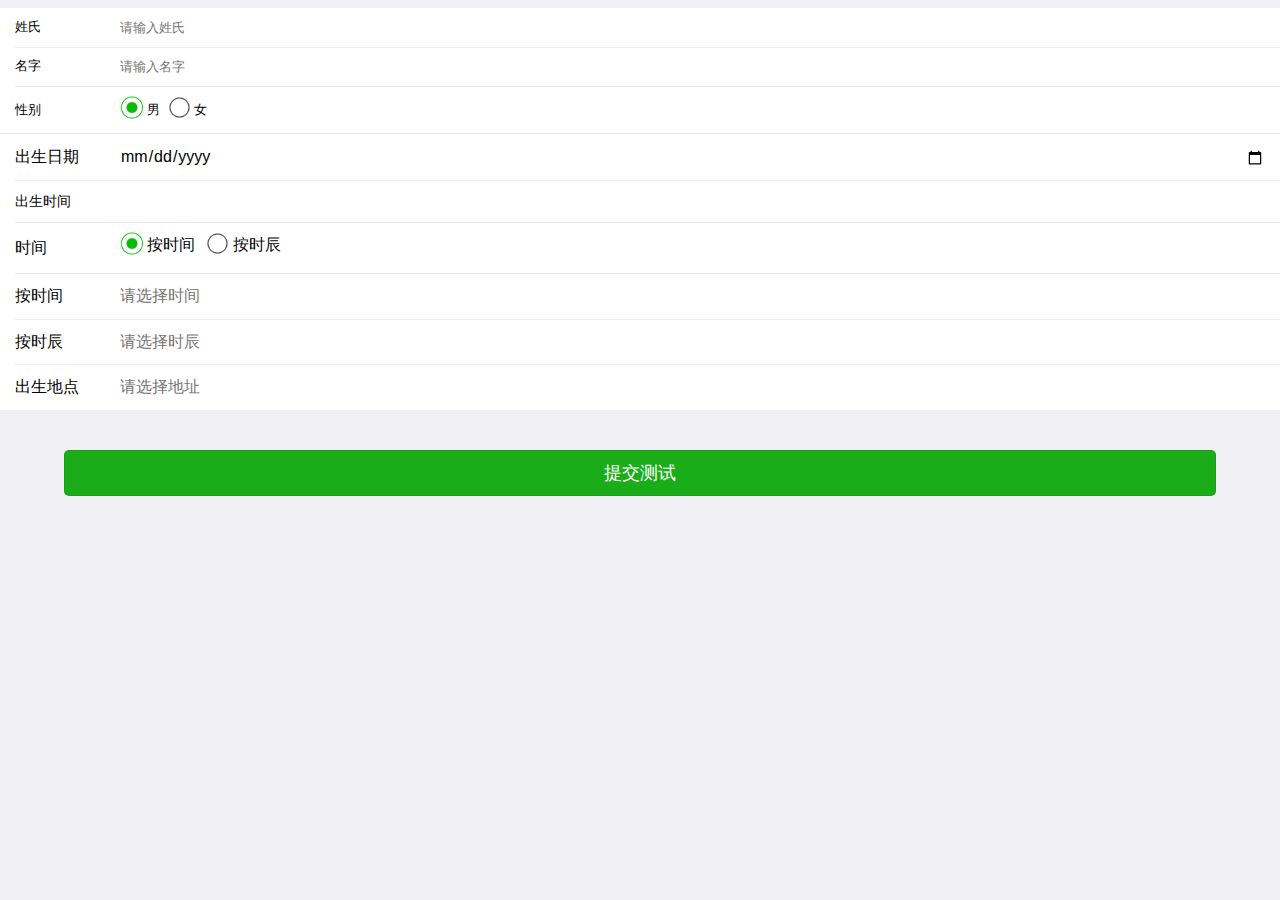
<file: view/index.html>
<!DOCTYPE html>
<html lang="en">
<head>
  <meta charset="utf-8">
  <meta name="viewport" content="width=device-width, initial-scale=1, user-scalable=no">
  <meta http-equiv="X-UA-Compatible" content="IE=edge,chrome=1">
  <meta name="renderer" content="webkit">
  <meta content="yes" name="apple-mobile-web-app-capable">
  <meta content="black" name="apple-mobile-web-app-status-bar-style">
  <meta content="telephone=no" name="format-detection">
  <meta name="msapplication-tap-highlight" content="no">
  <meta content="email=no" name="format-detection" />
  <meta name="keywords" content="性格测试" />
  <meta name="description" content="性格测试" />
	<title>首页</title>
  <link rel="stylesheet" type="text/css" href="../css/reset.css">
  <link rel="stylesheet" type="text/css" href="../css/index.css">
  <link rel="stylesheet" type="text/css" href="../css/weui.css">
  <link rel="stylesheet" type="text/css" href="../css/jquery-weui.css">
</head>
    <body>
        <div class="box">
          <div class="weui-cells weui-cells_form">
              <div class="weui-cell">
                <div class="weui-cell__hd"><label class="weui-label">姓氏</label></div>
                <div class="weui-cell__bd">
                  <input class="weui-input" type="text" id="txtFname" name="txtFname" placeholder="请输入姓氏">
                </div>
              </div>
              <div class="weui-cell">
                <div class="weui-cell__hd"><label class="weui-label">名字</label></div>
                <div class="weui-cell__bd">
                  <input class="weui-input" type="text" id="txtLname" name="txtLname" placeholder="请输入名字">
                </div>
              </div>
              <div class="weui-cell">
                <div class="weui-cell__hd"><label class="weui-label">性别</label></div>
                <div class="weui-cell__bd weui-cells_checkbox">
                  <label class="weui-check__label" for="s11" value="0">
                    <div class="weui-cell__hd">
                      <input type="radio" class="weui-check" name="sex" id="sex0" id="s11" checked="checked">
                      <i class="radio active"></i>
                      <span>男</span>
                    </div>
                  </label>
                  <label class="weui-check__label beforeNone" for="s11" value="1">
                    <div class="weui-cell__hd">
                      <input type="radio" class="weui-check" name="sex" id="sex1" checked="">
                      <i class="radio "></i>
                      <span>女</span>
                    </div>
                  </label>
                </div>
              </div>
              </div>
              <!-- id="yinyangli0"阴阳历 按阳历0  years  months  days-->
              <div class="weui-cell beforeNone">
                <div class="weui-cell__hd"><label for="" class="weui-label">出生日期</label></div>
                <div class="weui-cell__bd">
                  <input class="weui-input" type="date" value="请选择出生日期" id="date">
                </div>
              </div>
              <a href="javascript:void(0);" class="weui-cell weui-cell_link">
                  <div class="weui-cell__bd">出生时间</div>
              </a>
              <div class="weui-cell">
                <div class="weui-cell__hd"><label class="weui-label">时间</label></div>
                <!-- hours  minutes -->
                <div class="weui-cell__bd weui-cells_checkbox">
                  <label class="weui-check__label" for="s11" value="1">
                    <div class="weui-cell__hd">
                      <input type="radio" class="weui-check" name="radio" id="s11" checked="checked">
                      <i class="radio active"></i>
                      <span>按时间</span>
                    </div>
                  </label>
                  <!-- prov -->
                  <label class="weui-check__label beforeNone" for="s11" value="2">
                    <div class="weui-cell__hd">
                      <input type="radio" class="weui-check" name="radio" id="s12" checked="">
                      <i class="radio "></i>
                      <span>按时辰</span>
                    </div>
                  </label>
                </div>
              </div>
              <!-- 时间 -->
              <div class="weui-cell">
                  <div class="weui-cell__hd"><label for="time-format" class="weui-label">按时间</label></div>
                  <div class="weui-cell__bd">
                    <input class="weui-input" id="time-format" type="text" value="" placeholder="请选择时间">
                  </div>
              </div>
              <!-- 时辰 -->
              <div class="weui-cell">
                <div class="weui-cell__hd"><label for="date" class="weui-label">按时辰</label></div>
                <div class="weui-cell__bd">
                  <input class="weui-input" id="hour" type="text" value="" readonly="" placeholder="请选择时辰">
                </div>
              </div>
              <div class="weui-cell">
                <div class="weui-cell__hd"><label for="name" class="weui-label">出生地点</label></div>
                <div class="weui-cell__bd">
                   <input class="weui-input dizhi" id="start" type="text" value="" readonly="" placeholder="请选择地址">
                </div>
              </div>
            </div>
            <div class="demos-content-padded">
                <a href="javascript:;" style="background-color: #1aad19;color:#fff;width: 90%;margin: 40px auto 0;" class="weui-btn weui-btn_primary submit">提交测试</a>
            </div>
        </div>
        <script type="text/javascript" src="../js/jquery-2.1.4.js"></script>
        <script type="text/javascript" src="../js/jquery-weui.js"></script>
        <script type="text/javascript" src="../js/index.js"></script>
        <script type="text/javascript" src="http://jqweui.com/dist/lib/fastclick.js"></script>
        <script type="text/javascript" src="../js/city-picker.js" charset="utf-8"></script>
        <script type="text/javascript">
          //出发点
           $("#start").cityPicker({
                title: "请选择",
                onChange: function (picker, values, displayValues) {
                  console.log(values, displayValues);
                }
          });
        </script>
    </body>
</html>
</file>
<file: css/index.css>
.weui-cell__bd  label{
    display: inline-block;
}
.weui-cells_radio .weui-check:checked + .weui-icon-checked:before {
    display: block;
    content: '\EA06'!important;
    color: #09BB07;
    font-size: 16px;
}
label .weui-cell__hd i.radio{
	width: 23px;
	height: 23px;
	background: url(../images/false.png) no-repeat center;
	background-size: cover;
}
label .weui-cell__hd i.radio.active{
	background: url(../images/true.png) no-repeat center;
	background-size: cover;
}
label .weui-cell__hd span{
	position: relative;
	top:-5px;
}
.weui-cell{
	background: #fff!important;
}
.weui-btn_primary {
    background-color: #1aad19;
}
.weui-media-box_appmsg .weui-media-box__hd{
	width:inherit!important;
}
.weui-media-box__hd.right{
   margin-left: .8em;
   margin-right: 0!important;
}
</file>
<file: css/weui.css>
html {
  -ms-text-size-adjust: 100%;
  -webkit-text-size-adjust: 100%;
}
body {
  line-height: 1.6;
  font-family: -apple-system-font, "Helvetica Neue", sans-serif;
}
* {
  margin: 0;
  padding: 0;
}
a img {
  border: 0;
}
a {
  text-decoration: none;
  -webkit-tap-highlight-color: transparent;
}
a,a:hover,a:active,a:visited,a:link,a:focus{
    -webkit-tap-highlight-color:rgba(0,0,0,0);
    -webkit-tap-highlight-color: transparent;
    outline:none;
    background: none;
    text-decoration: none;
}
@font-face {
  font-weight: normal;
  font-style: normal;
  font-family: "weui";
  src: url('[data-uri]') format('truetype');
}
[class^="weui-icon-"],
[class*=" weui-icon-"] {
  display: inline-block;
  vertical-align: middle;
  font: normal normal normal 14px/1 "weui";
  font-size: inherit;
  text-rendering: auto;
  -webkit-font-smoothing: antialiased;
}
[class^="weui-icon-"]:before,
[class*=" weui-icon-"]:before {
  display: inline-block;
  margin-left: .2em;
  margin-right: .2em;
}
.weui-icon-circle:before {
  content: "\EA01";
}
/* '' */
.weui-icon-download:before {
  content: "\EA02";
}
/* '' */
.weui-icon-info:before {
  content: "\EA03";
}
/* '' */
.weui-icon-safe-success:before {
  content: "\EA04";
}
/* '' */
.weui-icon-safe-warn:before {
  content: "\EA05";
}
/* '' */
.weui-icon-success:before {
  content: "\EA06";
}
/* '' */
.weui-icon-success-circle:before {
  content: "\EA07";
}
/* '' */
.weui-icon-success-no-circle:before {
  content: "\EA08";
}
/* '' */
.weui-icon-waiting:before {
  content: "\EA09";
}
/* '' */
.weui-icon-waiting-circle:before {
  content: "\EA0A";
}
/* '' */
.weui-icon-warn:before {
  content: "\EA0B";
}
/* '' */
.weui-icon-info-circle:before {
  content: "\EA0C";
}
/* '' */
.weui-icon-cancel:before {
  content: "\EA0D";
}
/* '' */
.weui-icon-search:before {
  content: "\EA0E";
}
/* '' */
.weui-icon-clear:before {
  content: "\EA0F";
}
/* '' */
.weui-icon-back:before {
  content: "\EA10";
}
/* '' */
.weui-icon-delete:before {
  content: "\EA11";
}
/* '' */
[class^="weui-icon_"]:before,
[class*=" weui-icon_"]:before {
  margin: 0;
}
.weui-icon-success {
  font-size: 23px;
  color: #09BB07;
}
.weui-icon-waiting {
  font-size: 23px;
  color: #10AEFF;
}
.weui-icon-warn {
  font-size: 23px;
  color: #F43530;
}
.weui-icon-info {
  font-size: 23px;
  color: #10AEFF;
}
.weui-icon-success-circle {
  font-size: 23px;
  color: #09BB07;
}
.weui-icon-success-no-circle {
  font-size: 23px;
  color: #09BB07;
}
.weui-icon-waiting-circle {
  font-size: 23px;
  color: #10AEFF;
}
.weui-icon-circle {
  font-size: 23px;
  color: #C9C9C9;
}
.weui-icon-download {
  font-size: 23px;
  color: #09BB07;
}
.weui-icon-info-circle {
  font-size: 23px;
  color: #09BB07;
}
.weui-icon-safe-success {
  color: #09BB07;
}
.weui-icon-safe-warn {
  color: #FFBE00;
}
.weui-icon-cancel {
  color: #F43530;
  font-size: 22px;
}
.weui-icon-search {
  color: #B2B2B2;
  font-size: 14px;
}
.weui-icon-clear {
  color: #B2B2B2;
  font-size: 14px;
}
.weui-icon-delete.weui-icon_gallery-delete {
  color: #FFFFFF;
  font-size: 22px;
}
.weui-icon_msg {
  font-size: 93px;
}
.weui-icon_msg.weui-icon-warn {
  color: #F76260;
}
.weui-icon_msg-primary {
  font-size: 93px;
}
.weui-icon_msg-primary.weui-icon-warn {
  color: #FFBE00;
}
.weui-btn {
  position: relative;
  display: block;
  margin-left: auto;
  margin-right: auto;
  padding-left: 14px;
  padding-right: 14px;
  box-sizing: border-box;
  font-size: 18px;
  text-align: center;
  text-decoration: none;
  color: #FFFFFF;
  line-height: 2.55555556;
  border-radius: 5px;
  -webkit-tap-highlight-color: rgba(0, 0, 0, 0);
  overflow: hidden;
}
.weui-btn:after {
  content: " ";
  width: 200%;
  height: 200%;
  position: absolute;
  top: 0;
  left: 0;
  border: 1px solid rgba(0, 0, 0, 0.2);
  -webkit-transform: scale(0.5);
          transform: scale(0.5);
  -webkit-transform-origin: 0 0;
          transform-origin: 0 0;
  box-sizing: border-box;
  border-radius: 10px;
}
.weui-btn_inline {
  display: inline-block;
}
.weui-btn_default {
  color: #000000;
  background-color: #F8F8F8;
}
.weui-btn_default:not(.weui-btn_disabled):visited {
  color: #000000;
}
.weui-btn_default:not(.weui-btn_disabled):active {
  color: rgba(0, 0, 0, 0.6);
  background-color: #DEDEDE;
}
.weui-btn_primary {
  background-color: #1AAD19;
}
.weui-btn_primary:not(.weui-btn_disabled):visited {
  color: #FFFFFF;
}
.weui-btn_primary:not(.weui-btn_disabled):active {
  color: rgba(255, 255, 255, 0.6);
  background-color: #179B16;
}
.weui-btn_warn {
  background-color: #E64340;
}
.weui-btn_warn:not(.weui-btn_disabled):visited {
  color: #FFFFFF;
}
.weui-btn_warn:not(.weui-btn_disabled):active {
  color: rgba(255, 255, 255, 0.6);
  background-color: #CE3C39;
}
.weui-btn_disabled {
  color: rgba(255, 255, 255, 0.6);
}
.weui-btn_disabled.weui-btn_default {
  color: rgba(0, 0, 0, 0.3);
  background-color: #F7F7F7;
}
.weui-btn_disabled.weui-btn_primary {
  background-color: #9ED99D;
}
.weui-btn_disabled.weui-btn_warn {
  background-color: #EC8B89;
}
.weui-btn_loading .weui-loading {
  margin: -0.2em 0.34em 0 0;
}
.weui-btn_loading.weui-btn_primary,
.weui-btn_loading.weui-btn_warn {
  color: rgba(255, 255, 255, 0.6);
}
.weui-btn_loading.weui-btn_primary .weui-loading,
.weui-btn_loading.weui-btn_warn .weui-loading {
  background-image: url("data:image/svg+xml;charset=utf-8,%3Csvg xmlns='http://www.w3.org/2000/svg' width='120' height='120' viewBox='0 0 100 100'%3E%3Cpath fill='none' d='M0 0h100v100H0z'/%3E%3Crect xmlns='http://www.w3.org/2000/svg' width='7' height='20' x='46.5' y='40' fill='rgba(255,255,255,.56)' rx='5' ry='5' transform='translate(0 -30)'/%3E%3Crect width='7' height='20' x='46.5' y='40' fill='rgba(255,255,255,.5)' rx='5' ry='5' transform='rotate(30 105.98 65)'/%3E%3Crect width='7' height='20' x='46.5' y='40' fill='rgba(255,255,255,.43)' rx='5' ry='5' transform='rotate(60 75.98 65)'/%3E%3Crect width='7' height='20' x='46.5' y='40' fill='rgba(255,255,255,.38)' rx='5' ry='5' transform='rotate(90 65 65)'/%3E%3Crect width='7' height='20' x='46.5' y='40' fill='rgba(255,255,255,.32)' rx='5' ry='5' transform='rotate(120 58.66 65)'/%3E%3Crect width='7' height='20' x='46.5' y='40' fill='rgba(255,255,255,.28)' rx='5' ry='5' transform='rotate(150 54.02 65)'/%3E%3Crect width='7' height='20' x='46.5' y='40' fill='rgba(255,255,255,.25)' rx='5' ry='5' transform='rotate(180 50 65)'/%3E%3Crect width='7' height='20' x='46.5' y='40' fill='rgba(255,255,255,.2)' rx='5' ry='5' transform='rotate(-150 45.98 65)'/%3E%3Crect width='7' height='20' x='46.5' y='40' fill='rgba(255,255,255,.17)' rx='5' ry='5' transform='rotate(-120 41.34 65)'/%3E%3Crect width='7' height='20' x='46.5' y='40' fill='rgba(255,255,255,.14)' rx='5' ry='5' transform='rotate(-90 35 65)'/%3E%3Crect width='7' height='20' x='46.5' y='40' fill='rgba(255,255,255,.1)' rx='5' ry='5' transform='rotate(-60 24.02 65)'/%3E%3Crect width='7' height='20' x='46.5' y='40' fill='rgba(255,255,255,.03)' rx='5' ry='5' transform='rotate(-30 -5.98 65)'/%3E%3C/svg%3E");
}
.weui-btn_loading.weui-btn_primary {
  background-color: #179B16;
}
.weui-btn_loading.weui-btn_warn {
  background-color: #CE3C39;
}
.weui-btn_plain-primary {
  color: #1aad19;
  border: 1px solid #1aad19;
}
.weui-btn_plain-primary:not(.weui-btn_plain-disabled):active {
  color: rgba(26, 173, 25, 0.6);
  border-color: rgba(26, 173, 25, 0.6);
}
.weui-btn_plain-primary:after {
  border-width: 0;
}
.weui-btn_plain-default {
  color: #353535;
  border: 1px solid #353535;
}
.weui-btn_plain-default:not(.weui-btn_plain-disabled):active {
  color: rgba(53, 53, 53, 0.6);
  border-color: rgba(53, 53, 53, 0.6);
}
.weui-btn_plain-default:after {
  border-width: 0;
}
.weui-btn_plain-disabled {
  color: rgba(0, 0, 0, 0.2);
  border-color: rgba(0, 0, 0, 0.2);
}
button.weui-btn,
input.weui-btn {
  width: 100%;
  border-width: 0;
  outline: 0;
  -webkit-appearance: none;
}
button.weui-btn:focus,
input.weui-btn:focus {
  outline: 0;
}
button.weui-btn_inline,
input.weui-btn_inline,
button.weui-btn_mini,
input.weui-btn_mini {
  width: auto;
}
button.weui-btn_plain-primary,
input.weui-btn_plain-primary,
button.weui-btn_plain-default,
input.weui-btn_plain-default {
  border-width: 1px;
  background-color: transparent;
}
.weui-btn_mini {
  display: inline-block;
  padding: 0 1.32em;
  line-height: 2.3;
  font-size: 13px;
}
/*gap between btn*/
.weui-btn + .weui-btn {
  margin-top: 15px;
}
.weui-btn.weui-btn_inline + .weui-btn.weui-btn_inline {
  margin-top: auto;
  margin-left: 15px;
}
.weui-btn-area {
  margin: 1.17647059em 15px 0.3em;
}
.weui-btn-area_inline {
  display: -webkit-box;
  display: -webkit-flex;
  display: flex;
}
.weui-btn-area_inline .weui-btn {
  margin-top: auto;
  margin-right: 15px;
  width: 100%;
  -webkit-box-flex: 1;
  -webkit-flex: 1;
          flex: 1;
}
.weui-btn-area_inline .weui-btn:last-child {
  margin-right: 0;
}
.weui-cells {
  margin-top: 8px!important;
  background-color: #FFFFFF;
  line-height: 1.41176471;
  font-size: 13px;
  overflow: hidden;
  position: relative;
}
.marginNone{
  margin-top: 0!important;
}
.weui-cells:before {
  content: " ";
  position: absolute;
  left: 0;
  top: 0;
  right: 0;
  height: 1px;
  border-top: 1px solid #D9D9D9;
  color: #D9D9D9;
  -webkit-transform-origin: 0 0;
          transform-origin: 0 0;
  -webkit-transform: scaleY(0.5);
          transform: scaleY(0.5);
}
.weui-cells:after {
  content: " ";
  position: absolute;
  left: 0;
  bottom: 0;
  right: 0;
  height: 1px;
  border-bottom: 1px solid #D9D9D9;
  color: #D9D9D9;
  -webkit-transform-origin: 0 100%;
          transform-origin: 0 100%;
  -webkit-transform: scaleY(0.5);
          transform: scaleY(0.5);
}
.weui-cells__title {
  margin-top: .77em;
  margin-bottom: .3em;
  padding-left: 15px;
  padding-right: 15px;
  color: #999999;
  font-size: 14px;
}
.weui-cells__title + .weui-cells {
  margin-top: 0;
}
.weui-cells__tips {
  margin-top: .3em;
  color: #999999;
  padding-left: 15px;
  padding-right: 15px;
  font-size: 14px;
}
.weui-cell {
  padding: 10px 15px;
  position: relative;
  display: -webkit-box;
  display: -webkit-flex;
  display: flex;
  -webkit-box-align: center;
  -webkit-align-items: center;
          align-items: center;
}
.weui-cell:before {
  content: " ";
  position: absolute;
  left: 0;
  top: 0;
  right: 0;
  height: 1px;
  border-top: 1px solid #D9D9D9;
  color: #D9D9D9;
  -webkit-transform-origin: 0 0;
          transform-origin: 0 0;
  -webkit-transform: scaleY(0.5);
          transform: scaleY(0.5);
  left: 15px;
}
.weui-cell:first-child:before {
  display: none;
}
.weui-cell_primary {
  -webkit-box-align: start;
  -webkit-align-items: flex-start;
          align-items: flex-start;
}
.weui-cell__bd {
  -webkit-box-flex: 1;
  -webkit-flex: 1;
          flex: 1;
}
.weui-cell__ft {
  text-align: right;
  color: #999999;
}
.weui-cell_access {
  -webkit-tap-highlight-color: rgba(0, 0, 0, 0);
  color: inherit;
}
.weui-cell_access:active {
  background-color: #ECECEC;
}
.weui-cell_access .weui-cell__ft {
  padding-right: 13px;
  position: relative;
}
.weui-cell_access .weui-cell__ft:after {
  content: " ";
  display: inline-block;
  height: 6px;
  width: 6px;
  border-width: 2px 2px 0 0;
  border-color: #C8C8CD;
  border-style: solid;
  -webkit-transform: matrix(0.71, 0.71, -0.71, 0.71, 0, 0);
          transform: matrix(0.71, 0.71, -0.71, 0.71, 0, 0);
  position: relative;
  top: -2px;
  position: absolute;
  top: 50%;
  margin-top: -4px;
  right: 2px;
}
.weui-cell_link {
  color: #586C94;
  font-size: 14px;
}
.weui-cell_link:first-child:before {
  display: block;
}
.weui-check__label {
  -webkit-tap-highlight-color: rgba(0, 0, 0, 0);
}
.weui-check__label:active {
  background-color: #ECECEC;
}
.weui-check {
  position: absolute;
  left: -9999em;
}
.weui-cells_radio .weui-cell__ft {
  padding-left: 0.35em;
}
.weui-cells_radio .weui-check:checked + .weui-icon-checked:before {
  display: block;
  content: '\EA08';
  color: #09BB07;
  font-size: 16px;
}
.weui-cells_checkbox .weui-cell__hd {
  padding-right: 0.35em;
}
.weui-cells_checkbox .weui-icon-checked:before {
  content: '\EA01';
  color: #C9C9C9;
  font-size: 23px;
  display: block;
}
.weui-cells_checkbox .weui-check:checked + .weui-icon-checked:before {
  content: '\EA06';
  color: #09BB07;
}
.weui-label {
  display: block;
  width: 105px;
  word-wrap: break-word;
  word-break: break-all;
}
.weui-input {
  width: 100%;
  border: 0;
  outline: 0;
  -webkit-appearance: none;
  background-color: transparent;
  font-size: inherit;
  color: inherit;
  height: 1.41176471em;
  line-height: 1.41176471;
}
.weui-input::-webkit-outer-spin-button,
.weui-input::-webkit-inner-spin-button {
  -webkit-appearance: none;
  margin: 0;
}
.weui-textarea {
  display: block;
  border: 0;
  resize: none;
  width: 100%;
  color: inherit;
  font-size: 1em;
  line-height: inherit;
  outline: 0;
}
.weui-textarea-counter {
  color: #B2B2B2;
  text-align: right;
}
.weui-cell_warn .weui-textarea-counter {
  color: #E64340;
}
.weui-toptips {
  display: none;
  position: fixed;
  -webkit-transform: translateZ(0);
          transform: translateZ(0);
  top: 0;
  left: 0;
  right: 0;
  padding: 5px;
  font-size: 14px;
  text-align: center;
  color: #FFF;
  z-index: 5000;
  word-wrap: break-word;
  word-break: break-all;
}
.weui-toptips_warn {
  background-color: #E64340;
}
.weui-cells_form .weui-cell__ft {
  font-size: 0;
}
.weui-cells_form .weui-icon-warn {
  display: none;
}
.weui-cells_form input,
.weui-cells_form textarea,
.weui-cells_form label[for] {
  -webkit-tap-highlight-color: rgba(0, 0, 0, 0);
}
.weui-cell_warn {
  color: #E64340;
}
.weui-cell_warn .weui-icon-warn {
  display: inline-block;
}
.weui-form-preview {
  position: relative;
  background-color: #FFFFFF;
}
.weui-form-preview:before {
  content: " ";
  position: absolute;
  left: 0;
  top: 0;
  right: 0;
  height: 1px;
  border-top: 1px solid #D9D9D9;
  color: #D9D9D9;
  -webkit-transform-origin: 0 0;
          transform-origin: 0 0;
  -webkit-transform: scaleY(0.5);
          transform: scaleY(0.5);
}
.weui-form-preview:after {
  content: " ";
  position: absolute;
  left: 0;
  bottom: 0;
  right: 0;
  height: 1px;
  border-bottom: 1px solid #D9D9D9;
  color: #D9D9D9;
  -webkit-transform-origin: 0 100%;
          transform-origin: 0 100%;
  -webkit-transform: scaleY(0.5);
          transform: scaleY(0.5);
}
.weui-form-preview__hd {
  position: relative;
  padding: 10px 15px;
  text-align: right;
  line-height: 2.5em;
}
.weui-form-preview__hd:after {
  content: " ";
  position: absolute;
  left: 0;
  bottom: 0;
  right: 0;
  height: 1px;
  border-bottom: 1px solid #D9D9D9;
  color: #D9D9D9;
  -webkit-transform-origin: 0 100%;
          transform-origin: 0 100%;
  -webkit-transform: scaleY(0.5);
          transform: scaleY(0.5);
  left: 15px;
}
.weui-form-preview__hd .weui-form-preview__value {
  font-style: normal;
  font-size: 1.6em;
}
.weui-form-preview__bd {
  padding: 10px 15px;
  font-size: .9em;
  text-align: right;
  color: #999999;
  line-height: 2;
}
.weui-form-preview__ft {
  position: relative;
  line-height: 50px;
  display: -webkit-box;
  display: -webkit-flex;
  display: flex;
}
.weui-form-preview__ft:after {
  content: " ";
  position: absolute;
  left: 0;
  top: 0;
  right: 0;
  height: 1px;
  border-top: 1px solid #D5D5D6;
  color: #D5D5D6;
  -webkit-transform-origin: 0 0;
          transform-origin: 0 0;
  -webkit-transform: scaleY(0.5);
          transform: scaleY(0.5);
}
.weui-form-preview__item {
  overflow: hidden;
}
.weui-form-preview__label {
  float: left;
  margin-right: 1em;
  min-width: 4em;
  color: #999999;
  text-align: justify;
  text-align-last: justify;
}
.weui-form-preview__value {
  display: block;
  overflow: hidden;
  word-break: normal;
  word-wrap: break-word;
}
.weui-form-preview__btn {
  position: relative;
  display: block;
  -webkit-box-flex: 1;
  -webkit-flex: 1;
          flex: 1;
  color: #3CC51F;
  text-align: center;
  -webkit-tap-highlight-color: rgba(0, 0, 0, 0);
}
button.weui-form-preview__btn {
  background-color: transparent;
  border: 0;
  outline: 0;
  line-height: inherit;
  font-size: inherit;
}
.weui-form-preview__btn:active {
  background-color: #EEEEEE;
}
.weui-form-preview__btn:after {
  content: " ";
  position: absolute;
  left: 0;
  top: 0;
  width: 1px;
  bottom: 0;
  border-left: 1px solid #D5D5D6;
  color: #D5D5D6;
  -webkit-transform-origin: 0 0;
          transform-origin: 0 0;
  -webkit-transform: scaleX(0.5);
          transform: scaleX(0.5);
}
.weui-form-preview__btn:first-child:after {
  display: none;
}
.weui-form-preview__btn_default {
  color: #999999;
}
.weui-form-preview__btn_primary {
  color: #0BB20C;
}
.weui-cell_select {
  padding: 0;
}
.weui-cell_select .weui-select {
  padding-right: 30px;
}
.weui-cell_select .weui-cell__bd:after {
  content: " ";
  display: inline-block;
  height: 6px;
  width: 6px;
  border-width: 2px 2px 0 0;
  border-color: #C8C8CD;
  border-style: solid;
  -webkit-transform: matrix(0.71, 0.71, -0.71, 0.71, 0, 0);
          transform: matrix(0.71, 0.71, -0.71, 0.71, 0, 0);
  position: relative;
  top: -2px;
  position: absolute;
  top: 50%;
  right: 15px;
  margin-top: -4px;
}
.weui-select {
  -webkit-appearance: none;
  border: 0;
  outline: 0;
  background-color: transparent;
  width: 100%;
  font-size: inherit;
  height: 44px;
  line-height: 44px;
  position: relative;
  z-index: 1;
  padding-left: 15px;
}
.weui-cell_select-before {
  padding-right: 15px;
}
.weui-cell_select-before .weui-select {
  width: 105px;
  box-sizing: border-box;
}
.weui-cell_select-before .weui-cell__hd {
  position: relative;
}
.weui-cell_select-before .weui-cell__hd:after {
  content: " ";
  position: absolute;
  right: 0;
  top: 0;
  width: 1px;
  bottom: 0;
  border-right: 1px solid #D9D9D9;
  color: #D9D9D9;
  -webkit-transform-origin: 100% 0;
          transform-origin: 100% 0;
  -webkit-transform: scaleX(0.5);
          transform: scaleX(0.5);
}
.weui-cell_select-before .weui-cell__hd:before {
  content: " ";
  display: inline-block;
  height: 6px;
  width: 6px;
  border-width: 2px 2px 0 0;
  border-color: #C8C8CD;
  border-style: solid;
  -webkit-transform: matrix(0.71, 0.71, -0.71, 0.71, 0, 0);
          transform: matrix(0.71, 0.71, -0.71, 0.71, 0, 0);
  position: relative;
  top: -2px;
  position: absolute;
  top: 50%;
  right: 15px;
  margin-top: -4px;
}
.weui-cell_select-before .weui-cell__bd {
  padding-left: 15px;
}
.weui-cell_select-before .weui-cell__bd:after {
  display: none;
}
.weui-cell_select-after {
  padding-left: 15px;
}
.weui-cell_select-after .weui-select {
  padding-left: 0;
}
.weui-cell_vcode {
  padding-top: 0;
  padding-right: 0;
  padding-bottom: 0;
}
.weui-vcode-img {
  margin-left: 5px;
  height: 44px;
  vertical-align: middle;
}
.weui-vcode-btn {
  display: inline-block;
  height: 44px;
  margin-left: 5px;
  padding: 0 0.6em 0 0.7em;
  border-left: 1px solid #E5E5E5;
  line-height: 44px;
  vertical-align: middle;
  font-size: 17px;
  color: #3CC51F;
}
button.weui-vcode-btn {
  background-color: transparent;
  border-top: 0;
  border-right: 0;
  border-bottom: 0;
  outline: 0;
}
.weui-vcode-btn:active {
  color: #52a341;
}
.weui-gallery {
  display: none;
  position: fixed;
  top: 0;
  right: 0;
  bottom: 0;
  left: 0;
  background-color: #000000;
  z-index: 1000;
}
.weui-gallery__img {
  position: absolute;
  top: 0;
  right: 0;
  bottom: 60px;
  left: 0;
  background: center center no-repeat;
  background-size: contain;
}
.weui-gallery__opr {
  position: absolute;
  right: 0;
  bottom: 0;
  left: 0;
  background-color: #0D0D0D;
  color: #FFFFFF;
  line-height: 60px;
  text-align: center;
}
.weui-gallery__del {
  display: block;
}
.weui-cell_switch {
  padding-top: 6px;
  padding-bottom: 6px;
}
.weui-switch {
  -webkit-appearance: none;
          appearance: none;
}
.weui-switch,
.weui-switch-cp__box {
  position: relative;
  width: 52px;
  height: 32px;
  border: 1px solid #DFDFDF;
  outline: 0;
  border-radius: 16px;
  box-sizing: border-box;
  background-color: #DFDFDF;
  -webkit-transition: background-color 0.1s, border 0.1s;
  transition: background-color 0.1s, border 0.1s;
}
.weui-switch:before,
.weui-switch-cp__box:before {
  content: " ";
  position: absolute;
  top: 0;
  left: 0;
  width: 50px;
  height: 30px;
  border-radius: 15px;
  background-color: #FDFDFD;
  -webkit-transition: -webkit-transform 0.35s cubic-bezier(0.45, 1, 0.4, 1);
  transition: -webkit-transform 0.35s cubic-bezier(0.45, 1, 0.4, 1);
  transition: transform 0.35s cubic-bezier(0.45, 1, 0.4, 1);
  transition: transform 0.35s cubic-bezier(0.45, 1, 0.4, 1), -webkit-transform 0.35s cubic-bezier(0.45, 1, 0.4, 1);
}
.weui-switch:after,
.weui-switch-cp__box:after {
  content: " ";
  position: absolute;
  top: 0;
  left: 0;
  width: 30px;
  height: 30px;
  border-radius: 15px;
  background-color: #FFFFFF;
  box-shadow: 0 1px 3px rgba(0, 0, 0, 0.4);
  -webkit-transition: -webkit-transform 0.35s cubic-bezier(0.4, 0.4, 0.25, 1.35);
  transition: -webkit-transform 0.35s cubic-bezier(0.4, 0.4, 0.25, 1.35);
  transition: transform 0.35s cubic-bezier(0.4, 0.4, 0.25, 1.35);
  transition: transform 0.35s cubic-bezier(0.4, 0.4, 0.25, 1.35), -webkit-transform 0.35s cubic-bezier(0.4, 0.4, 0.25, 1.35);
}
.weui-switch:checked,
.weui-switch-cp__input:checked ~ .weui-switch-cp__box {
  border-color: #04BE02;
  background-color: #04BE02;
}
.weui-switch:checked:before,
.weui-switch-cp__input:checked ~ .weui-switch-cp__box:before {
  -webkit-transform: scale(0);
          transform: scale(0);
}
.weui-switch:checked:after,
.weui-switch-cp__input:checked ~ .weui-switch-cp__box:after {
  -webkit-transform: translateX(20px);
          transform: translateX(20px);
}
.weui-switch-cp__input {
  position: absolute;
  left: -9999px;
}
.weui-switch-cp__box {
  display: block;
}
.weui-uploader__hd {
  display: -webkit-box;
  display: -webkit-flex;
  display: flex;
  padding-bottom: 10px;
  -webkit-box-align: center;
  -webkit-align-items: center;
          align-items: center;
}
.weui-uploader__title {
  -webkit-box-flex: 1;
  -webkit-flex: 1;
          flex: 1;
}
.weui-uploader__info {
  color: #B2B2B2;
}
.weui-uploader__bd {
  margin-bottom: -4px;
  margin-right: -9px;
  overflow: hidden;
}
.weui-uploader__files {
  list-style: none;
}
.weui-uploader__file {
  float: left;
  margin-right: 9px;
  margin-bottom: 9px;
  width: 79px;
  height: 79px;
  background: no-repeat center center;
  background-size: cover;
}
.weui-uploader__file_status {
  position: relative;
}
.weui-uploader__file_status:before {
  content: " ";
  position: absolute;
  top: 0;
  right: 0;
  bottom: 0;
  left: 0;
  background-color: rgba(0, 0, 0, 0.5);
}
.weui-uploader__file_status .weui-uploader__file-content {
  display: block;
}
.weui-uploader__file-content {
  display: none;
  position: absolute;
  top: 50%;
  left: 50%;
  -webkit-transform: translate(-50%, -50%);
          transform: translate(-50%, -50%);
  color: #FFFFFF;
}
.weui-uploader__file-content .weui-icon-warn {
  display: inline-block;
}
.weui-uploader__input-box {
  float: left;
  position: relative;
  margin-right: 9px;
  margin-bottom: 9px;
  width: 77px;
  height: 77px;
  border: 1px solid #D9D9D9;
}
.weui-uploader__input-box:before,
.weui-uploader__input-box:after {
  content: " ";
  position: absolute;
  top: 50%;
  left: 50%;
  -webkit-transform: translate(-50%, -50%);
          transform: translate(-50%, -50%);
  background-color: #D9D9D9;
}
.weui-uploader__input-box:before {
  width: 2px;
  height: 39.5px;
}
.weui-uploader__input-box:after {
  width: 39.5px;
  height: 2px;
}
.weui-uploader__input-box:active {
  border-color: #999999;
}
.weui-uploader__input-box:active:before,
.weui-uploader__input-box:active:after {
  background-color: #999999;
}
.weui-uploader__input {
  position: absolute;
  z-index: 1;
  top: 0;
  left: 0;
  width: 100%;
  height: 100%;
  opacity: 0;
  -webkit-tap-highlight-color: rgba(0, 0, 0, 0);
}
.weui-msg {
  padding-top: 36px;
  text-align: center;
}
.weui-msg__icon-area {
  margin-bottom: 30px;
}
.weui-msg__text-area {
  margin-bottom: 25px;
  padding: 0 20px;
}
.weui-msg__text-area a {
  color: #586C94;
}
.weui-msg__title {
  margin-bottom: 5px;
  font-weight: 400;
  font-size: 20px;
}
.weui-msg__desc {
  font-size: 14px;
  color: #999999;
}
.weui-msg__opr-area {
  margin-bottom: 25px;
}
.weui-msg__extra-area {
  margin-bottom: 15px;
  font-size: 14px;
  color: #999999;
}
.weui-msg__extra-area a {
  color: #586C94;
}
@media screen and (min-height: 438px) {
  .weui-msg__extra-area {
    position: fixed;
    left: 0;
    bottom: 0;
    width: 100%;
    text-align: center;
  }
}
.weui-article {
  padding: 20px 15px;
  font-size: 15px;
}
.weui-article section {
  margin-bottom: 1.5em;
}
.weui-article h1 {
  font-size: 18px;
  font-weight: 400;
  margin-bottom: .9em;
}
.weui-article h2 {
  font-size: 16px;
  font-weight: 400;
  margin-bottom: .34em;
}
.weui-article h3 {
  font-weight: 400;
  font-size: 15px;
  margin-bottom: .34em;
}
.weui-article * {
  max-width: 100%;
  box-sizing: border-box;
  word-wrap: break-word;
}
.weui-article p {
  margin: 0 0 .8em;
}
.weui-tabbar {
  display: -webkit-box;
  display: -webkit-flex;
  display: flex;
  position: fixed;
  z-index: 500;
  bottom: 0;
  left: 0;
  width: 100%;
  background-color: #F7F7FA;
}
.weui-tabbar:before {
  content: " ";
  position: absolute;
  left: 0;
  top: 0;
  right: 0;
  height: 1px;
  border-top: 1px solid #C0BFC4;
  color: #C0BFC4;
  -webkit-transform-origin: 0 0;
          transform-origin: 0 0;
  -webkit-transform: scaleY(0.5);
          transform: scaleY(0.5);
}
.weui-tabbar__item {
  display: block;
  -webkit-box-flex: 1;
  -webkit-flex: 1;
          flex: 1;
  padding: 5px 0 0;
  font-size: 0;
  color: #999999;
  text-align: center;
  -webkit-tap-highlight-color: rgba(0, 0, 0, 0);
}
.weui-tabbar__item.weui-bar__item_on .weui-tabbar__icon,
.weui-tabbar__item.weui-bar__item_on .weui-tabbar__icon > i,
.weui-tabbar__item.weui-bar__item_on .weui-tabbar__label {
  color: #09BB07;
}
.weui-tabbar__icon {
  display: inline-block;
  width: 27px;
  height: 27px;
}
i.weui-tabbar__icon,
.weui-tabbar__icon > i {
  font-size: 24px;
  color: #999999;
}
.weui-tabbar__icon img {
  width: 100%;
  height: 100%;
}
.weui-tabbar__label {
  text-align: center;
  color: #999999;
  font-size: 10px;
  line-height: 1.8;
}
.weui-navbar {
  display: -webkit-box;
  display: -webkit-flex;
  display: flex;
  position: absolute;
  z-index: 500;
  top: 0;
  width: 100%;
  background-color: #FAFAFA;
}
.weui-navbar:after {
  content: " ";
  position: absolute;
  left: 0;
  bottom: 0;
  right: 0;
  height: 1px;
  border-bottom: 1px solid #CCCCCC;
  color: #CCCCCC;
  -webkit-transform-origin: 0 100%;
          transform-origin: 0 100%;
  -webkit-transform: scaleY(0.5);
          transform: scaleY(0.5);
}
.weui-navbar + .weui-tab__panel {
  padding-top: 50px;
  padding-bottom: 0;
}
.weui-navbar__item {
  position: relative;
  display: block;
  -webkit-box-flex: 1;
  -webkit-flex: 1;
          flex: 1;
  padding: 13px 0;
  text-align: center;
  font-size: 15px;
  -webkit-tap-highlight-color: rgba(0, 0, 0, 0);
}
.weui-navbar__item:active {
  background-color: #EDEDED;
}
.weui-navbar__item.weui-bar__item_on {
  background-color: #EAEAEA;
}
.weui-navbar__item:after {
  content: " ";
  position: absolute;
  right: 0;
  top: 0;
  width: 1px;
  bottom: 0;
  border-right: 1px solid #CCCCCC;
  color: #CCCCCC;
  -webkit-transform-origin: 100% 0;
          transform-origin: 100% 0;
  -webkit-transform: scaleX(0.5);
          transform: scaleX(0.5);
}
.weui-navbar__item:last-child:after {
  display: none;
}
.weui-tab {
  position: relative;
  height: 100%;
}
.weui-tab__panel {
  box-sizing: border-box;
  height: 100%;
  padding-bottom: 50px;
  overflow: auto;
  -webkit-overflow-scrolling: touch;
}
.weui-tab__content {
  display: none;
}
.weui-progress {
  display: -webkit-box;
  display: -webkit-flex;
  display: flex;
  -webkit-box-align: center;
  -webkit-align-items: center;
          align-items: center;
}
.weui-progress__bar {
  background-color: #EBEBEB;
  height: 3px;
  -webkit-box-flex: 1;
  -webkit-flex: 1;
          flex: 1;
}
.weui-progress__inner-bar {
  width: 0;
  height: 100%;
  background-color: #09BB07;
}
.weui-progress__opr {
  display: block;
  margin-left: 15px;
  font-size: 0;
}
.weui-panel {
  background-color: #FFFFFF;
  margin-top: 10px;
  position: relative;
  overflow: hidden;
}
.weui-panel:first-child {
  margin-top: 0;
}
.weui-panel:before {
  content: " ";
  position: absolute;
  left: 0;
  top: 0;
  right: 0;
  height: 1px;
  border-top: 1px solid #E5E5E5;
  color: #E5E5E5;
  -webkit-transform-origin: 0 0;
          transform-origin: 0 0;
  -webkit-transform: scaleY(0.5);
          transform: scaleY(0.5);
}
.weui-panel:after {
  content: " ";
  position: absolute;
  left: 0;
  bottom: 0;
  right: 0;
  height: 1px;
  border-bottom: 1px solid #E5E5E5;
  color: #E5E5E5;
  -webkit-transform-origin: 0 100%;
          transform-origin: 0 100%;
  -webkit-transform: scaleY(0.5);
          transform: scaleY(0.5);
}
.weui-panel__hd {
  padding: 14px 15px 10px;
  color: #999999;
  font-size: 13px;
  position: relative;
}
.weui-panel__hd:after {
  content: " ";
  position: absolute;
  left: 0;
  bottom: 0;
  right: 0;
  height: 1px;
  border-bottom: 1px solid #E5E5E5;
  color: #E5E5E5;
  -webkit-transform-origin: 0 100%;
          transform-origin: 0 100%;
  -webkit-transform: scaleY(0.5);
          transform: scaleY(0.5);
  left: 15px;
}
.weui-media-box {
  padding: 15px;
  position: relative;
}
.weui-media-box:before {
  content: " ";
  position: absolute;
  left: 0;
  top: 0;
  right: 0;
  height: 1px;
  border-top: 1px solid #E5E5E5;
  color: #E5E5E5;
  -webkit-transform-origin: 0 0;
          transform-origin: 0 0;
  -webkit-transform: scaleY(0.5);
          transform: scaleY(0.5);
  left: 15px;
}
.weui-media-box:first-child:before {
  display: none;
}
a.weui-media-box {
  color: #000000;
  -webkit-tap-highlight-color: rgba(0, 0, 0, 0);
}
a.weui-media-box:active {
  background-color: #ECECEC;
}
.weui-media-box__title {
  font-weight: 400;
  font-size: 17px;
  width: auto;
  overflow: hidden;
  text-overflow: ellipsis;
  white-space: nowrap;
  word-wrap: normal;
  word-wrap: break-word;
  word-break: break-all;
}
.weui-media-box__desc {
  color: #999999;
  font-size: 13px;
  line-height: 1.2;
  overflow: hidden;
  text-overflow: ellipsis;
  display: -webkit-box;
  -webkit-box-orient: vertical;
  -webkit-line-clamp: 2;
}
.weui-media-box__info {
  margin-top: 15px;
  padding-bottom: 5px;
  font-size: 13px;
  color: #CECECE;
  line-height: 1em;
  list-style: none;
  overflow: hidden;
}
.weui-media-box__info__meta {
  float: left;
  padding-right: 1em;
}
.weui-media-box__info__meta_extra {
  padding-left: 1em;
  border-left: 1px solid #CECECE;
}
.weui-media-box_text .weui-media-box__title {
  margin-bottom: 8px;
}
.weui-media-box_appmsg {
  display: -webkit-box;
  display: -webkit-flex;
  display: flex;
  -webkit-box-align: center;
  -webkit-align-items: center;
          align-items: center;
}
.weui-media-box_appmsg .weui-media-box__hd {
  margin-right: .8em;
  width: 60px;
  height: 60px;
  line-height: 60px;
  text-align: center;
}
.weui-media-box_appmsg .weui-media-box__thumb {
  width: 100%;
  max-height: 100%;
  vertical-align: top;
}
.weui-media-box_appmsg .weui-media-box__bd {
  -webkit-box-flex: 1;
  -webkit-flex: 1;
          flex: 1;
  min-width: 0;
}
.weui-media-box_small-appmsg {
  padding: 0;
}
.weui-media-box_small-appmsg .weui-cells {
  margin-top: 0;
}
.weui-media-box_small-appmsg .weui-cells:before {
  display: none;
}
.weui-grids {
  position: relative;
  overflow: hidden;
}
.weui-grids:before {
  content: " ";
  position: absolute;
  left: 0;
  top: 0;
  right: 0;
  height: 1px;
  border-top: 1px solid #D9D9D9;
  color: #D9D9D9;
  -webkit-transform-origin: 0 0;
          transform-origin: 0 0;
  -webkit-transform: scaleY(0.5);
          transform: scaleY(0.5);
}
.weui-grids:after {
  content: " ";
  position: absolute;
  left: 0;
  top: 0;
  width: 1px;
  bottom: 0;
  border-left: 1px solid #D9D9D9;
  color: #D9D9D9;
  -webkit-transform-origin: 0 0;
          transform-origin: 0 0;
  -webkit-transform: scaleX(0.5);
          transform: scaleX(0.5);
}
.weui-grid {
  position: relative;
  float: left;
  padding: 20px 10px;
  width: 33.33333333%;
  box-sizing: border-box;
}
.weui-grid:before {
  content: " ";
  position: absolute;
  right: 0;
  top: 0;
  width: 1px;
  bottom: 0;
  border-right: 1px solid #D9D9D9;
  color: #D9D9D9;
  -webkit-transform-origin: 100% 0;
          transform-origin: 100% 0;
  -webkit-transform: scaleX(0.5);
          transform: scaleX(0.5);
}
.weui-grid:after {
  content: " ";
  position: absolute;
  left: 0;
  bottom: 0;
  right: 0;
  height: 1px;
  border-bottom: 1px solid #D9D9D9;
  color: #D9D9D9;
  -webkit-transform-origin: 0 100%;
          transform-origin: 0 100%;
  -webkit-transform: scaleY(0.5);
          transform: scaleY(0.5);
}
.weui-grid:active {
  background-color: #ECECEC;
}
.weui-grid__icon {
  width: 28px;
  height: 28px;
  margin: 0 auto;
}
.weui-grid__icon img {
  display: block;
  width: 100%;
  height: 100%;
}
.weui-grid__icon + .weui-grid__label {
  margin-top: 5px;
}
.weui-grid__label {
  display: block;
  text-align: center;
  color: #000000;
  font-size: 14px;
  white-space: nowrap;
  text-overflow: ellipsis;
  overflow: hidden;
}
.weui-footer {
  color: #999999;
  font-size: 14px;
  text-align: center;
}
.weui-footer a {
  color: #586C94;
}
.weui-footer_fixed-bottom {
  position: fixed;
  bottom: .52em;
  left: 0;
  right: 0;
}
.weui-footer__links {
  font-size: 0;
}
.weui-footer__link {
  display: inline-block;
  vertical-align: top;
  margin: 0 .62em;
  position: relative;
  font-size: 14px;
}
.weui-footer__link:before {
  content: " ";
  position: absolute;
  left: 0;
  top: 0;
  width: 1px;
  bottom: 0;
  border-left: 1px solid #C7C7C7;
  color: #C7C7C7;
  -webkit-transform-origin: 0 0;
          transform-origin: 0 0;
  -webkit-transform: scaleX(0.5);
          transform: scaleX(0.5);
  left: -0.65em;
  top: .36em;
  bottom: .36em;
}
.weui-footer__link:first-child:before {
  display: none;
}
.weui-footer__text {
  padding: 0 .34em;
  font-size: 12px;
}
.weui-flex {
  display: -webkit-box;
  display: -webkit-flex;
  display: flex;
}
.weui-flex__item {
  -webkit-box-flex: 1;
  -webkit-flex: 1;
          flex: 1;
}
.weui-dialog {
  position: fixed;
  z-index: 5000;
  width: 80%;
  max-width: 300px;
  top: 50%;
  left: 50%;
  -webkit-transform: translate(-50%, -50%);
          transform: translate(-50%, -50%);
  background-color: #FFFFFF;
  text-align: center;
  border-radius: 3px;
  overflow: hidden;
}
.weui-dialog__hd {
  padding: 1.3em 1.6em 0.5em;
}
.weui-dialog__title {
  font-weight: 400;
  font-size: 18px;
}
.weui-dialog__bd {
  padding: 0 1.6em 0.8em;
  min-height: 40px;
  font-size: 15px;
  line-height: 1.3;
  word-wrap: break-word;
  word-break: break-all;
  color: #999999;
}
.weui-dialog__bd:first-child {
  padding: 2.7em 20px 1.7em;
  color: #353535;
}
.weui-dialog__ft {
  position: relative;
  line-height: 48px;
  font-size: 18px;
  display: -webkit-box;
  display: -webkit-flex;
  display: flex;
}
.weui-dialog__ft:after {
  content: " ";
  position: absolute;
  left: 0;
  top: 0;
  right: 0;
  height: 1px;
  border-top: 1px solid #D5D5D6;
  color: #D5D5D6;
  -webkit-transform-origin: 0 0;
          transform-origin: 0 0;
  -webkit-transform: scaleY(0.5);
          transform: scaleY(0.5);
}
.weui-dialog__btn {
  display: block;
  -webkit-box-flex: 1;
  -webkit-flex: 1;
          flex: 1;
  color: #3CC51F;
  text-decoration: none;
  -webkit-tap-highlight-color: rgba(0, 0, 0, 0);
  position: relative;
}
.weui-dialog__btn:active {
  background-color: #EEEEEE;
}
.weui-dialog__btn:after {
  content: " ";
  position: absolute;
  left: 0;
  top: 0;
  width: 1px;
  bottom: 0;
  border-left: 1px solid #D5D5D6;
  color: #D5D5D6;
  -webkit-transform-origin: 0 0;
          transform-origin: 0 0;
  -webkit-transform: scaleX(0.5);
          transform: scaleX(0.5);
}
.weui-dialog__btn:first-child:after {
  display: none;
}
.weui-dialog__btn_default {
  color: #353535;
}
.weui-dialog__btn_primary {
  color: #0BB20C;
}
.weui-skin_android .weui-dialog {
  text-align: left;
  box-shadow: 0 6px 30px 0 rgba(0, 0, 0, 0.1);
}
.weui-skin_android .weui-dialog__title {
  font-size: 21px;
}
.weui-skin_android .weui-dialog__hd {
  text-align: left;
}
.weui-skin_android .weui-dialog__bd {
  color: #999999;
  padding: 0.25em 1.6em 2em;
  font-size: 17px;
  text-align: left;
}
.weui-skin_android .weui-dialog__bd:first-child {
  padding: 1.6em 1.6em 2em;
  color: #353535;
}
.weui-skin_android .weui-dialog__ft {
  display: block;
  text-align: right;
  line-height: 42px;
  font-size: 16px;
  padding: 0 1.6em 0.7em;
}
.weui-skin_android .weui-dialog__ft:after {
  display: none;
}
.weui-skin_android .weui-dialog__btn {
  display: inline-block;
  vertical-align: top;
  padding: 0 .8em;
}
.weui-skin_android .weui-dialog__btn:after {
  display: none;
}
.weui-skin_android .weui-dialog__btn:active {
  background-color: rgba(0, 0, 0, 0.06);
}
.weui-skin_android .weui-dialog__btn:visited {
  background-color: rgba(0, 0, 0, 0.06);
}
.weui-skin_android .weui-dialog__btn:last-child {
  margin-right: -0.8em;
}
.weui-skin_android .weui-dialog__btn_default {
  color: #808080;
}
@media screen and (min-width: 1024px) {
  .weui-dialog {
    width: 35%;
  }
}
.weui-toast {
  position: fixed;
  z-index: 5000;
  width: 7.6em;
  min-height: 7.6em;
  top: 180px;
  left: 50%;
  margin-left: -3.8em;
  background: rgba(17, 17, 17, 0.7);
  text-align: center;
  border-radius: 5px;
  color: #FFFFFF;
}
.weui-icon_toast {
  margin: 22px 0 0;
  display: block;
}
.weui-icon_toast.weui-icon-success-no-circle:before {
  color: #FFFFFF;
  font-size: 55px;
}
.weui-icon_toast.weui-loading {
  margin: 30px 0 0;
  width: 38px;
  height: 38px;
  vertical-align: baseline;
}
.weui-toast__content {
  margin: 0 0 15px;
}
.weui-mask {
  position: fixed;
  z-index: 1000;
  top: 0;
  right: 0;
  left: 0;
  bottom: 0;
  background: rgba(0, 0, 0, 0.6);
}
.weui-mask_transparent {
  position: fixed;
  z-index: 1000;
  top: 0;
  right: 0;
  left: 0;
  bottom: 0;
}
.weui-actionsheet {
  position: fixed;
  left: 0;
  bottom: 0;
  -webkit-transform: translate(0, 100%);
          transform: translate(0, 100%);
  -webkit-backface-visibility: hidden;
          backface-visibility: hidden;
  z-index: 5000;
  width: 100%;
  background-color: #EFEFF4;
  -webkit-transition: -webkit-transform .3s;
  transition: -webkit-transform .3s;
  transition: transform .3s;
  transition: transform .3s, -webkit-transform .3s;
}
.weui-actionsheet__menu {
  background-color: #FFFFFF;
}
.weui-actionsheet__action {
  margin-top: 6px;
  background-color: #FFFFFF;
}
.weui-actionsheet__cell {
  position: relative;
  padding: 10px 0;
  text-align: center;
  font-size: 18px;
}
.weui-actionsheet__cell:before {
  content: " ";
  position: absolute;
  left: 0;
  top: 0;
  right: 0;
  height: 1px;
  border-top: 1px solid #D9D9D9;
  color: #D9D9D9;
  -webkit-transform-origin: 0 0;
          transform-origin: 0 0;
  -webkit-transform: scaleY(0.5);
          transform: scaleY(0.5);
}
.weui-actionsheet__cell:active {
  background-color: #ECECEC;
}
.weui-actionsheet__cell:first-child:before {
  display: none;
}
.weui-skin_android .weui-actionsheet {
  position: fixed;
  left: 50%;
  top: 50%;
  bottom: auto;
  -webkit-transform: translate(-50%, -50%);
          transform: translate(-50%, -50%);
  width: 274px;
  box-sizing: border-box;
  -webkit-backface-visibility: hidden;
          backface-visibility: hidden;
  background: transparent;
  -webkit-transition: -webkit-transform .3s;
  transition: -webkit-transform .3s;
  transition: transform .3s;
  transition: transform .3s, -webkit-transform .3s;
}
.weui-skin_android .weui-actionsheet__action {
  display: none;
}
.weui-skin_android .weui-actionsheet__menu {
  border-radius: 2px;
  box-shadow: 0 6px 30px 0 rgba(0, 0, 0, 0.1);
}
.weui-skin_android .weui-actionsheet__cell {
  padding: 13px 24px;
  font-size: 16px;
  line-height: 1.4;
  text-align: left;
}
.weui-skin_android .weui-actionsheet__cell:first-child {
  border-top-left-radius: 2px;
  border-top-right-radius: 2px;
}
.weui-skin_android .weui-actionsheet__cell:last-child {
  border-bottom-left-radius: 2px;
  border-bottom-right-radius: 2px;
}
.weui-actionsheet_toggle {
  -webkit-transform: translate(0, 0);
          transform: translate(0, 0);
}
.weui-loadmore {
  width: 65%;
  margin: 1.5em auto;
  line-height: 1.6em;
  font-size: 14px;
  text-align: center;
}
.weui-loadmore__tips {
  display: inline-block;
  vertical-align: middle;
}
.weui-loadmore_line {
  border-top: 1px solid #E5E5E5;
  margin-top: 2.4em;
}
.weui-loadmore_line .weui-loadmore__tips {
  position: relative;
  top: -0.9em;
  padding: 0 .55em;
  background-color: #FFFFFF;
  color: #999999;
}
.weui-loadmore_dot .weui-loadmore__tips {
  padding: 0 .16em;
}
.weui-loadmore_dot .weui-loadmore__tips:before {
  content: " ";
  width: 4px;
  height: 4px;
  border-radius: 50%;
  background-color: #E5E5E5;
  display: inline-block;
  position: relative;
  vertical-align: 0;
  top: -0.16em;
}
.weui-badge {
  display: inline-block;
  padding: .15em .4em;
  min-width: 8px;
  border-radius: 18px;
  background-color: #F43530;
  color: #FFFFFF;
  line-height: 1.2;
  text-align: center;
  font-size: 12px;
  vertical-align: middle;
}
.weui-badge_dot {
  padding: .4em;
  min-width: 0;
}
.weui-search-bar {
  position: relative;
  padding: 8px 10px;
  display: -webkit-box;
  display: -webkit-flex;
  display: flex;
  box-sizing: border-box;
  background-color: #EFEFF4;
}
.weui-search-bar:before {
  content: " ";
  position: absolute;
  left: 0;
  top: 0;
  right: 0;
  height: 1px;
  border-top: 1px solid #D7D6DC;
  color: #D7D6DC;
  -webkit-transform-origin: 0 0;
          transform-origin: 0 0;
  -webkit-transform: scaleY(0.5);
          transform: scaleY(0.5);
}
.weui-search-bar:after {
  content: " ";
  position: absolute;
  left: 0;
  bottom: 0;
  right: 0;
  height: 1px;
  border-bottom: 1px solid #D7D6DC;
  color: #D7D6DC;
  -webkit-transform-origin: 0 100%;
          transform-origin: 0 100%;
  -webkit-transform: scaleY(0.5);
          transform: scaleY(0.5);
}
.weui-search-bar.weui-search-bar_focusing .weui-search-bar__cancel-btn {
  display: block;
}
.weui-search-bar.weui-search-bar_focusing .weui-search-bar__label {
  display: none;
}
.weui-search-bar__form {
  position: relative;
  -webkit-box-flex: 1;
  -webkit-flex: auto;
          flex: auto;
  background-color: #EFEFF4;
}
.weui-search-bar__form:after {
  content: '';
  position: absolute;
  left: 0;
  top: 0;
  width: 200%;
  height: 200%;
  -webkit-transform: scale(0.5);
          transform: scale(0.5);
  -webkit-transform-origin: 0 0;
          transform-origin: 0 0;
  border-radius: 10px;
  border: 1px solid #E6E6EA;
  box-sizing: border-box;
  background: #FFFFFF;
}
.weui-search-bar__box {
  position: relative;
  padding-left: 30px;
  padding-right: 30px;
  height: 100%;
  width: 100%;
  box-sizing: border-box;
  z-index: 1;
}
.weui-search-bar__box .weui-search-bar__input {
  padding: 4px 0;
  width: 100%;
  height: 1.42857143em;
  border: 0;
  font-size: 14px;
  line-height: 1.42857143em;
  box-sizing: content-box;
  background: transparent;
}
.weui-search-bar__box .weui-search-bar__input:focus {
  outline: none;
}
.weui-search-bar__box .weui-icon-search {
  position: absolute;
  left: 10px;
  top: 0;
  line-height: 28px;
}
.weui-search-bar__box .weui-icon-clear {
  position: absolute;
  top: 0;
  right: 0;
  padding: 0 10px;
  line-height: 28px;
}
.weui-search-bar__label {
  position: absolute;
  top: 1px;
  right: 1px;
  bottom: 1px;
  left: 1px;
  z-index: 2;
  border-radius: 3px;
  text-align: center;
  color: #9B9B9B;
  background: #FFFFFF;
}
.weui-search-bar__label span {
  display: inline-block;
  font-size: 14px;
  vertical-align: middle;
}
.weui-search-bar__label .weui-icon-search {
  margin-right: 5px;
}
.weui-search-bar__cancel-btn {
  display: none;
  margin-left: 10px;
  line-height: 28px;
  color: #09BB07;
  white-space: nowrap;
}
.weui-search-bar__input:not(:valid) ~ .weui-icon-clear {
  display: none;
}
input[type="search"]::-webkit-search-decoration,
input[type="search"]::-webkit-search-cancel-button,
input[type="search"]::-webkit-search-results-button,
input[type="search"]::-webkit-search-results-decoration {
  display: none;
}
.weui-picker {
  position: fixed;
  width: 100%;
  left: 0;
  bottom: 0;
  z-index: 5000;
  -webkit-backface-visibility: hidden;
          backface-visibility: hidden;
  -webkit-transform: translate(0, 100%);
          transform: translate(0, 100%);
  -webkit-transition: -webkit-transform .3s;
  transition: -webkit-transform .3s;
  transition: transform .3s;
  transition: transform .3s, -webkit-transform .3s;
}
.weui-picker__hd {
  display: -webkit-box;
  display: -webkit-flex;
  display: flex;
  padding: 10px 15px;
  background-color: #fbf9fe;
  position: relative;
  text-align: center;
}
.weui-picker__hd:after {
  content: " ";
  position: absolute;
  left: 0;
  bottom: 0;
  right: 0;
  height: 1px;
  border-bottom: 1px solid #E5E5E5;
  color: #E5E5E5;
  -webkit-transform-origin: 0 100%;
          transform-origin: 0 100%;
  -webkit-transform: scaleY(0.5);
          transform: scaleY(0.5);
}
.weui-picker__action {
  display: block;
  -webkit-box-flex: 1;
  -webkit-flex: 1;
          flex: 1;
  color: #586C94;
}
.weui-picker__action:first-child {
  text-align: left;
}
.weui-picker__action:last-child {
  text-align: right;
}
.weui-picker__bd {
  display: -webkit-box;
  display: -webkit-flex;
  display: flex;
  position: relative;
  background-color: #fff;
  height: 238px;
  overflow: hidden;
}
.weui-picker__group {
  -webkit-box-flex: 1;
  -webkit-flex: 1;
          flex: 1;
  position: relative;
  height: 100%;
}
.weui-picker__mask {
  position: absolute;
  top: 0;
  left: 0;
  width: 100%;
  height: 100%;
  margin: 0 auto;
  z-index: 3;
  background: -webkit-linear-gradient(top, rgba(255, 255, 255, 0.95), rgba(255, 255, 255, 0.6)), -webkit-linear-gradient(bottom, rgba(255, 255, 255, 0.95), rgba(255, 255, 255, 0.6));
  background: linear-gradient(180deg, rgba(255, 255, 255, 0.95), rgba(255, 255, 255, 0.6)), linear-gradient(0deg, rgba(255, 255, 255, 0.95), rgba(255, 255, 255, 0.6));
  background-position: top, bottom;
  background-size: 100% 102px;
  background-repeat: no-repeat;
  -webkit-transform: translateZ(0);
          transform: translateZ(0);
}
.weui-picker__indicator {
  width: 100%;
  height: 34px;
  position: absolute;
  left: 0;
  top: 102px;
  z-index: 3;
}
.weui-picker__indicator:before {
  content: " ";
  position: absolute;
  left: 0;
  top: 0;
  right: 0;
  height: 1px;
  border-top: 1px solid #E5E5E5;
  color: #E5E5E5;
  -webkit-transform-origin: 0 0;
          transform-origin: 0 0;
  -webkit-transform: scaleY(0.5);
          transform: scaleY(0.5);
}
.weui-picker__indicator:after {
  content: " ";
  position: absolute;
  left: 0;
  bottom: 0;
  right: 0;
  height: 1px;
  border-bottom: 1px solid #E5E5E5;
  color: #E5E5E5;
  -webkit-transform-origin: 0 100%;
          transform-origin: 0 100%;
  -webkit-transform: scaleY(0.5);
          transform: scaleY(0.5);
}
.weui-picker__content {
  position: absolute;
  top: 0;
  left: 0;
  width: 100%;
}
.weui-picker__item {
  padding: 5px 0 4px;
  text-align: center;
  color: #000;
  text-overflow: ellipsis;
  white-space: nowrap;
  overflow: hidden;
}
.weui-picker__item_disabled {
  color: #999999;
}
@-webkit-keyframes slideUp {
  from {
    -webkit-transform: translate3d(0, 100%, 0);
            transform: translate3d(0, 100%, 0);
  }
  to {
    -webkit-transform: translate3d(0, 0, 0);
            transform: translate3d(0, 0, 0);
  }
}
@keyframes slideUp {
  from {
    -webkit-transform: translate3d(0, 100%, 0);
            transform: translate3d(0, 100%, 0);
  }
  to {
    -webkit-transform: translate3d(0, 0, 0);
            transform: translate3d(0, 0, 0);
  }
}
.weui-animate-slide-up {
  -webkit-animation: slideUp ease .3s forwards;
          animation: slideUp ease .3s forwards;
}
@-webkit-keyframes slideDown {
  from {
    -webkit-transform: translate3d(0, 0, 0);
            transform: translate3d(0, 0, 0);
  }
  to {
    -webkit-transform: translate3d(0, 100%, 0);
            transform: translate3d(0, 100%, 0);
  }
}
@keyframes slideDown {
  from {
    -webkit-transform: translate3d(0, 0, 0);
            transform: translate3d(0, 0, 0);
  }
  to {
    -webkit-transform: translate3d(0, 100%, 0);
            transform: translate3d(0, 100%, 0);
  }
}
.weui-animate-slide-down {
  -webkit-animation: slideDown ease .3s forwards;
          animation: slideDown ease .3s forwards;
}
@-webkit-keyframes fadeIn {
  from {
    opacity: 0;
  }
  to {
    opacity: 1;
  }
}
@keyframes fadeIn {
  from {
    opacity: 0;
  }
  to {
    opacity: 1;
  }
}
.weui-animate-fade-in {
  -webkit-animation: fadeIn ease .3s forwards;
          animation: fadeIn ease .3s forwards;
}
@-webkit-keyframes fadeOut {
  from {
    opacity: 1;
  }
  to {
    opacity: 0;
  }
}
@keyframes fadeOut {
  from {
    opacity: 1;
  }
  to {
    opacity: 0;
  }
}
.weui-animate-fade-out {
  -webkit-animation: fadeOut ease .3s forwards;
          animation: fadeOut ease .3s forwards;
}
.weui-agree {
  display: block;
  padding: .5em 15px;
  font-size: 13px;
}
.weui-agree a {
  color: #586C94;
}
.weui-agree__text {
  color: #999999;
}
.weui-agree__checkbox {
  -webkit-appearance: none;
          appearance: none;
  outline: 0;
  font-size: 0;
  border: 1px solid #D1D1D1;
  background-color: #FFFFFF;
  border-radius: 3px;
  width: 13px;
  height: 13px;
  position: relative;
  vertical-align: 0;
  top: 2px;
}
.weui-agree__checkbox:checked:before {
  font-family: "weui";
  font-style: normal;
  font-weight: normal;
  font-variant: normal;
  text-transform: none;
  text-align: center;
  speak: none;
  display: inline-block;
  vertical-align: middle;
  text-decoration: inherit;
  content: "\EA08";
  color: #09BB07;
  font-size: 13px;
  position: absolute;
  top: 50%;
  left: 50%;
  -webkit-transform: translate(-50%, -48%) scale(0.73);
          transform: translate(-50%, -48%) scale(0.73);
}
.weui-agree__checkbox:disabled {
  background-color: #E1E1E1;
}
.weui-agree__checkbox:disabled:before {
  color: #ADADAD;
}
.weui-loading {
  width: 20px;
  height: 20px;
  display: inline-block;
  vertical-align: middle;
  -webkit-animation: weuiLoading 1s steps(12, end) infinite;
          animation: weuiLoading 1s steps(12, end) infinite;
  background: transparent url([data-uri]) no-repeat;
  background-size: 100%;
}
.weui-loading.weui-loading_transparent {
  background-image: url("data:image/svg+xml;charset=utf-8,%3Csvg xmlns='http://www.w3.org/2000/svg' width='120' height='120' viewBox='0 0 100 100'%3E%3Cpath fill='none' d='M0 0h100v100H0z'/%3E%3Crect xmlns='http://www.w3.org/2000/svg' width='7' height='20' x='46.5' y='40' fill='rgba(255,255,255,.56)' rx='5' ry='5' transform='translate(0 -30)'/%3E%3Crect width='7' height='20' x='46.5' y='40' fill='rgba(255,255,255,.5)' rx='5' ry='5' transform='rotate(30 105.98 65)'/%3E%3Crect width='7' height='20' x='46.5' y='40' fill='rgba(255,255,255,.43)' rx='5' ry='5' transform='rotate(60 75.98 65)'/%3E%3Crect width='7' height='20' x='46.5' y='40' fill='rgba(255,255,255,.38)' rx='5' ry='5' transform='rotate(90 65 65)'/%3E%3Crect width='7' height='20' x='46.5' y='40' fill='rgba(255,255,255,.32)' rx='5' ry='5' transform='rotate(120 58.66 65)'/%3E%3Crect width='7' height='20' x='46.5' y='40' fill='rgba(255,255,255,.28)' rx='5' ry='5' transform='rotate(150 54.02 65)'/%3E%3Crect width='7' height='20' x='46.5' y='40' fill='rgba(255,255,255,.25)' rx='5' ry='5' transform='rotate(180 50 65)'/%3E%3Crect width='7' height='20' x='46.5' y='40' fill='rgba(255,255,255,.2)' rx='5' ry='5' transform='rotate(-150 45.98 65)'/%3E%3Crect width='7' height='20' x='46.5' y='40' fill='rgba(255,255,255,.17)' rx='5' ry='5' transform='rotate(-120 41.34 65)'/%3E%3Crect width='7' height='20' x='46.5' y='40' fill='rgba(255,255,255,.14)' rx='5' ry='5' transform='rotate(-90 35 65)'/%3E%3Crect width='7' height='20' x='46.5' y='40' fill='rgba(255,255,255,.1)' rx='5' ry='5' transform='rotate(-60 24.02 65)'/%3E%3Crect width='7' height='20' x='46.5' y='40' fill='rgba(255,255,255,.03)' rx='5' ry='5' transform='rotate(-30 -5.98 65)'/%3E%3C/svg%3E");
}
@-webkit-keyframes weuiLoading {
  0% {
    -webkit-transform: rotate3d(0, 0, 1, 0deg);
            transform: rotate3d(0, 0, 1, 0deg);
  }
  100% {
    -webkit-transform: rotate3d(0, 0, 1, 360deg);
            transform: rotate3d(0, 0, 1, 360deg);
  }
}
@keyframes weuiLoading {
  0% {
    -webkit-transform: rotate3d(0, 0, 1, 0deg);
            transform: rotate3d(0, 0, 1, 0deg);
  }
  100% {
    -webkit-transform: rotate3d(0, 0, 1, 360deg);
            transform: rotate3d(0, 0, 1, 360deg);
  }
}
.weui-slider {
  padding: 15px 18px;
  -webkit-user-select: none;
          user-select: none;
}
.weui-slider__inner {
  position: relative;
  height: 2px;
  background-color: #E9E9E9;
}
.weui-slider__track {
  height: 2px;
  background-color: #1AAD19;
  width: 0;
}
.weui-slider__handler {
  position: absolute;
  left: 0;
  top: 50%;
  width: 28px;
  height: 28px;
  margin-left: -14px;
  margin-top: -14px;
  border-radius: 50%;
  background-color: #FFFFFF;
  box-shadow: 0 0 4px rgba(0, 0, 0, 0.2);
}
.weui-slider-box {
  display: -webkit-box;
  display: -webkit-flex;
  display: flex;
  -webkit-box-align: center;
  -webkit-align-items: center;
          align-items: center;
}
.weui-slider-box .weui-slider {
  -webkit-box-flex: 1;
  -webkit-flex: 1;
          flex: 1;
}
.weui-slider-box__value {
  margin-left: .5em;
  min-width: 24px;
  color: #888888;
  text-align: center;
  font-size: 14px;
}

/*# sourceMappingURL=[data-uri] */
</file>
